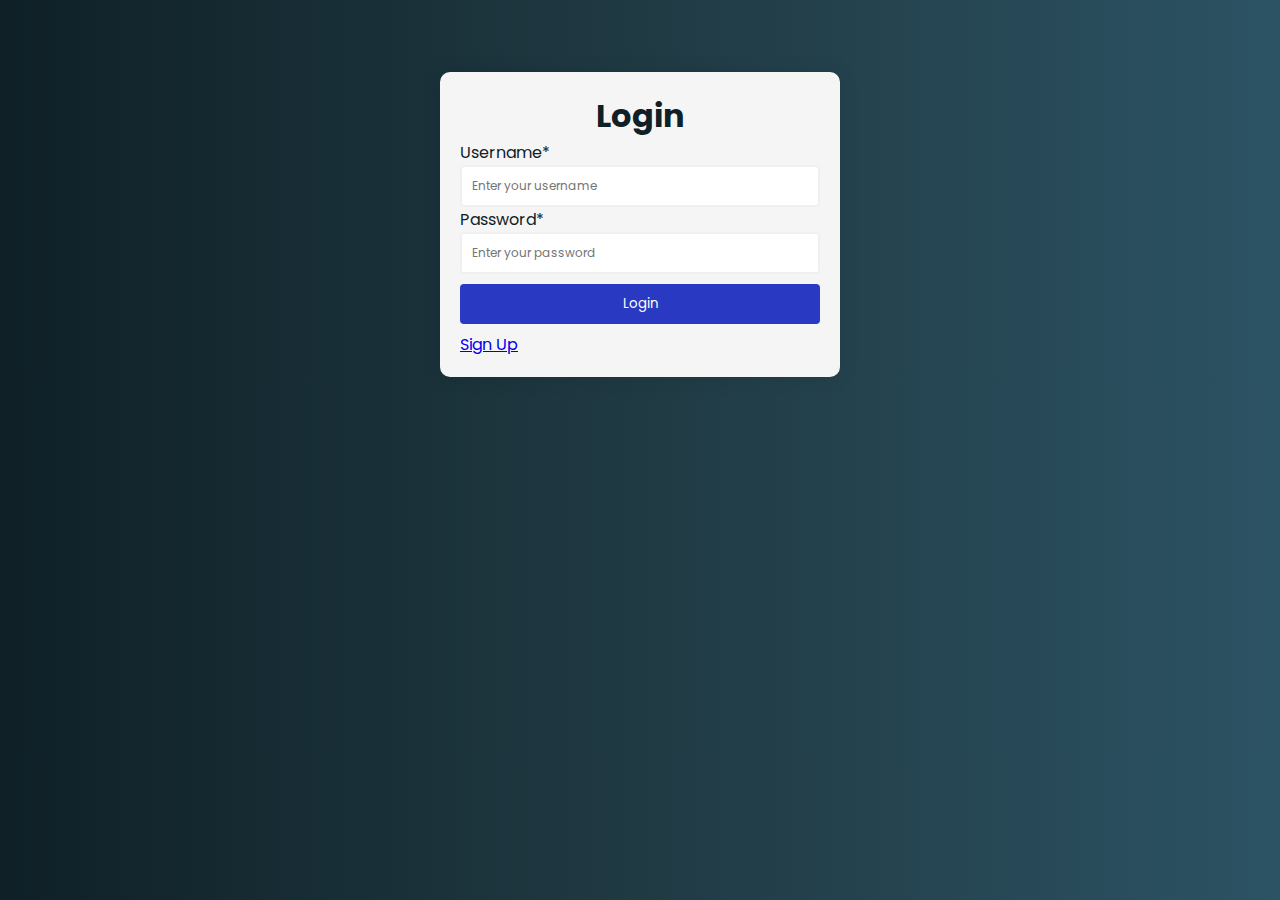
<file: index.html>
<!DOCTYPE html>
<html lang="en">
<head>
    <meta charset="UTF-8">
    <meta name="viewport" content="width=device-width, initial-scale=1.0">
    <link rel="stylesheet" href="./css/index.css">
    <title>Document</title>
</head>
<body>
    <div class="container">
        <h1 class="title">User Data</h1>

        <h3 id="firstname"></h3>
        <h3 id="lastname"></h3>
        <h3 id="username"></h3>
        <h3 id="email"></h3>
        <h3 id="password"></h3>
        <h3 id="year"></h3>

        <button id="logout" class="btn">Logout</button>

        <script src="./js/index.js" type="module"></script>
    </div>
</body>
</html>
</file>
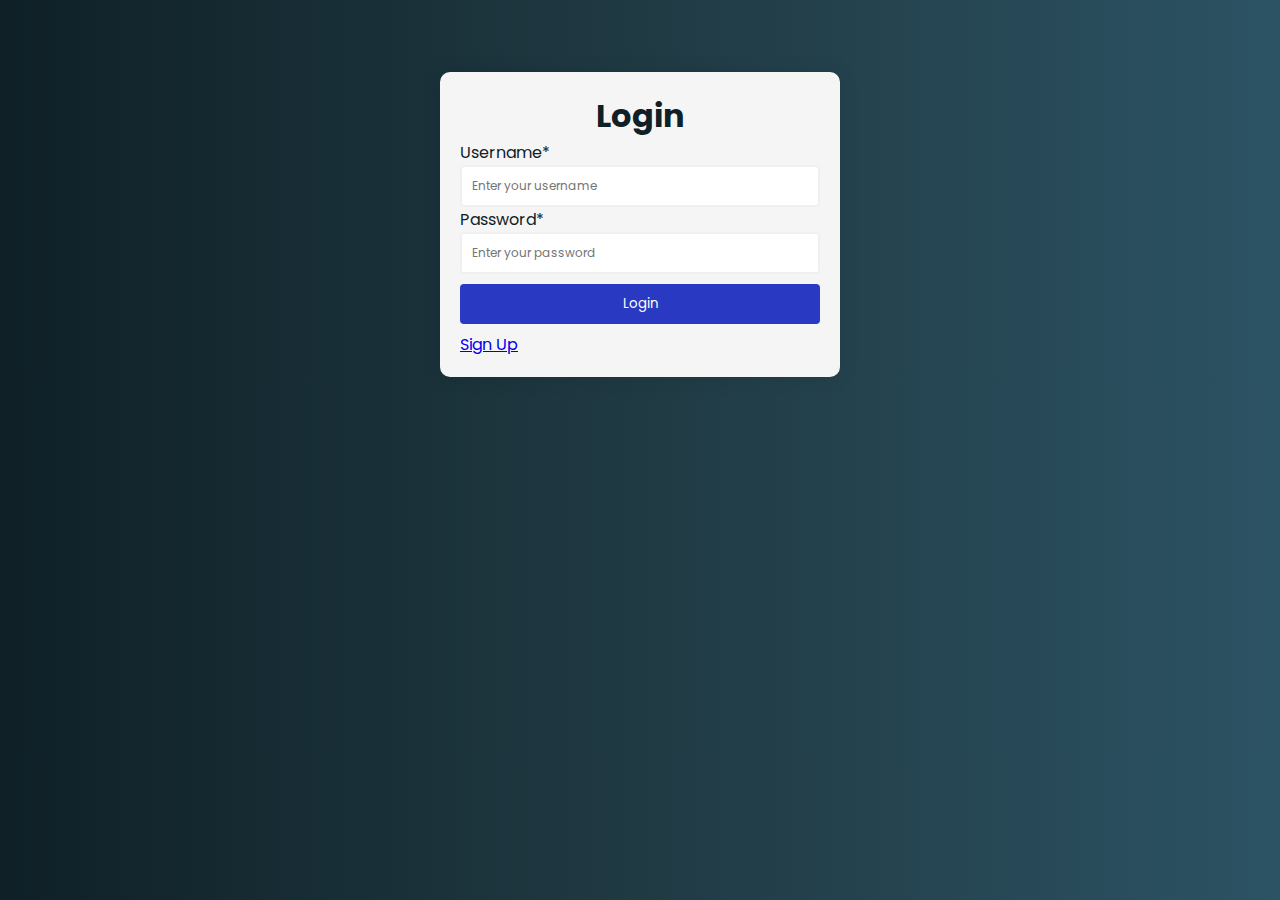
<file: pages/login.html>
<!DOCTYPE html>
<html lang="en">
  <head>
    <meta charset="UTF-8" />
    <meta name="viewport" content="width=device-width, initial-scale=1.0" />
    <link rel="stylesheet" href="../css/style.css" />
    <title>Login</title>
  </head>
  <body>
    <div class="container">
      <form action="/" id="form">
        <h1 class="title">Login</h1>
        <div class="input-control">
          <label for="username">Username*</label>
          <input
            type="text"
            name="username"
            id="username"
            placeholder="Enter your username"
          />
          <div class="error"></div>
        </div>
        <div class="input-control">
          <label for="password">Password*</label>
          <input
            type="password"
            name="password"
            id="password"
            placeholder="Enter your password"
          />
          <div class="error"></div>
        </div>
        
        <button type="submit" id="button" class="btn">Login</button>
        <a href="./registration.html">Sign Up</a>
      </form>
    </div>

    <script src="../js/login.js" type="module"></script>
  </body>
</html>
</file>
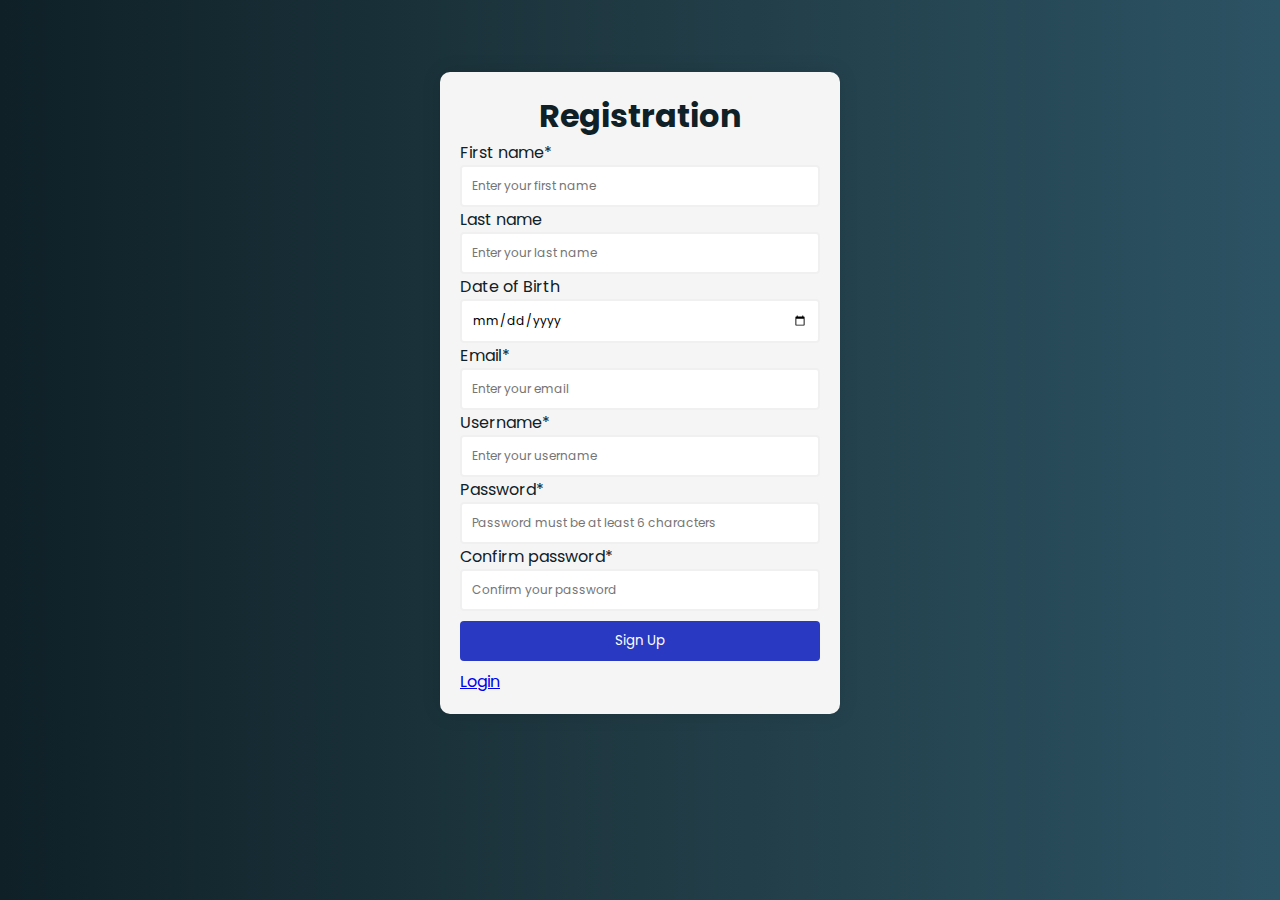
<file: pages/registration.html>
<!DOCTYPE html>
<html lang="en">
  <head>
    <meta charset="UTF-8" />
    <meta name="viewport" content="width=device-width, initial-scale=1.0" />
    <link rel="stylesheet" href="../css/style.css" />
    <title>Registration</title>
  </head>
  <body>
    <div class="container">
      <form action="/" id="form">
        <h1 class="title">Registration</h1>
        <div class="input-control">
          <label for="firstname">First name*</label>
          <input
            type="text"
            name="firstname"
            id="firstname"
            placeholder="Enter your first name"
          />
          <div class="error"></div>
        </div>
        <div class="input-control">
          <label for="lastname">Last name</label>
          <input
            type="text"
            name="lastname"
            id="lastname"
            placeholder="Enter your last name"
          />
          <div class="error"></div>
        </div>
        <div class="input-control">
            <label for="year">Date of Birth</label>
            <input type="date" name="year" id="year">
        </div>
        <div class="input-control">
          <label for="email">Email*</label>
          <input
            type="email"
            name="email"
            id="email"
            placeholder="Enter your email"
          />
          <div class="error"></div>
        </div>
        <div class="input-control">
          <label for="username">Username*</label>
          <input
            type="text"
            name="username"
            id="username"
            placeholder="Enter your username"
          />
          <div class="error"></div>
        </div>
        <div class="input-control">
          <label for="password">Password*</label>
          <input
            type="password"
            name="password"
            id="password"
            placeholder="Password must be at least 6 characters"
          />
          <div class="error"></div>
        </div>
        <div class="input-control">
          <label for="password2">Confirm password*</label>
          <input
            type="password"
            name="password2"
            id="password2"
            placeholder="Confirm your password"
          />
          <div class="error"></div>
        </div>
        <button type="submit" id="button" class="btn">Sign Up</button>
        <a href="./login.html">Login</a>
      </form>
    </div>

    <script src="../js/registration.js" type="module"></script>
  </body>
</html>
</file>
<file: css/index.css>
@import url('https://fonts.googleapis.com/css2?family=Poppins:wght@400;700&display=swap');

*{
    margin: 0;
    padding: 0;
    box-sizing: border-box;
    font-family: 'Poppins', sans-serif;
}

body{
    background: linear-gradient(to right, #75bad7, #7998a2, #aed6e7);
}

.container{
    display: flex;
    flex-direction: column;
    align-items: center;
    margin: 10vh auto 0 auto;
}

.title{
    color: #370566;
    text-align: center;
    font-size: 40px;
    margin-bottom: 50px;
}

.btn{
    padding: 10px 30px;
    margin-top: 10px;
    color: white;
    border: none;
    background-color: rgb(194, 41, 51);
    border-radius: 4px;
    cursor: pointer;
    margin-top: 25px;
}

.btn:hover{
    background-color: rgb(229, 87, 102);
    transition: 0.2s;
}
</file>
<file: css/style.css>
@import url('https://fonts.googleapis.com/css2?family=Poppins:wght@400;700&display=swap');

*{
    margin: 0;
    padding: 0;
    box-sizing: border-box;
    font-family: 'Poppins', sans-serif;
}

body{
    background: linear-gradient(to right, #0f2027, #203a43, #2c5364);
}

#form {
    width: 400px;
    margin: 8vh auto 0 auto;
    padding: 20px;
    background: whitesmoke;
    border-radius: 10px;
    box-shadow: 0 0 20px rgba(0, 0, 0, 0.1);
}

.title{
    color: #0f2027;
    text-align: center;
}

.btn{
    padding: 10px;
    margin-top: 10px;
    width: 100%;
    color: white;
    border: none;
    background-color: rgb(41, 57, 194);
    border-radius: 4px;
    cursor: pointer;
    margin-bottom: 8px;
}

.btn:hover{
    background-color: rgb(87, 102, 229);
    transition: 0.2s;
}

.input-control {
    display: flex;
    flex-direction: column;
}

.input-control input {
    border: 2px solid #f0f0f0;
    border-radius: 4px;
    display: block;
    font-size: 12px;
    padding:10px;
    width: 100%;
}

.input-control label{
    font-size: 16px !important;
    color: #0f2027 !important;
}

.input-control input:focus {
    outline: solid 2px rgb(82, 96, 226);
}

.input-control.success input {
    outline: solid 2px #09c372;
}

.input-control.error input {
    outline: solid 2px #ff3860;
}

.input-control.error {
    font-size: 9px;
    color: #ff3860;
}
</file>
